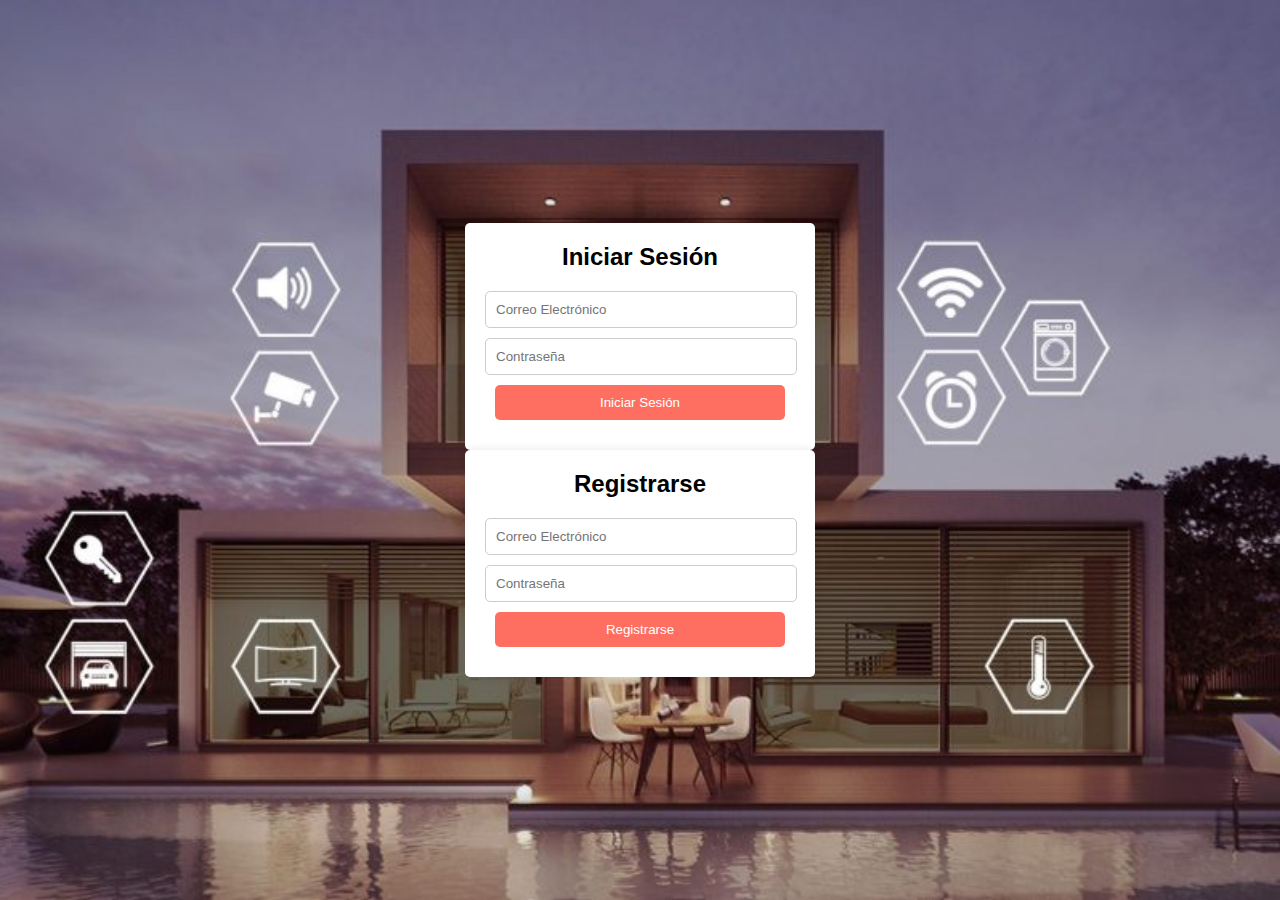
<file: index.html>
<!DOCTYPE html>
<html lang="es">
<head>
  <meta charset="UTF-8">
  <meta name="viewport" content="width=device-width, initial-scale=1.0">
  <title>Domótica360: Tu Hogar Conectado</title>
  <link rel="stylesheet" href="estiloindex.css">
</head>
<body>
  <header>
    <h1>Domótica360: Tu Hogar Conectado</h1>
    <div id="username"></div>
    <button id="logoutButton">Cerrar Sesión</button>
  </header>
  <div class="container">
    <div id="devices">
      <h2>Control de Dispositivos</h2>
      <div id="door">
        <h3>Puerta Principal</h3>
        <button id="openDoor" class="door-btn open">Abrir</button>
        <button id="closeDoor" class="door-btn close">Cerrar</button>
      </div>
      <div id="garage">
        <h3>Garaje</h3>
        <button id="openGarage" class="garage-btn open">Abrir</button>
        <button id="closeGarage" class="garage-btn close">Cerrar</button>
      </div>
      <div id="lights">
        <h3>Luces</h3>
        <div id="interiorLights">
          <h4>Luces de Interior</h4>
          <button id="toggleInteriorLights">Encender/Apagar</button>
        </div>
        <div id="kitchenLights">
          <h4>Cocina</h4>
          <button id="toggleKitchenLights">Encender/Apagar</button>
        </div>
        <div id="livingRoomLights">
          <h4>Sala</h4>
          <button id="toggleLivingRoomLights">Encender/Apagar</button>
        </div>
        <div id="exteriorLights">
          <h4>Luces de Exterior</h4>
          <button id="toggleExteriorLights">Encender/Apagar</button>
        </div>
      </div>
    </div>
  </div>

  <script src="scriptIndex.js"></script>
</body>
</html>
</file>
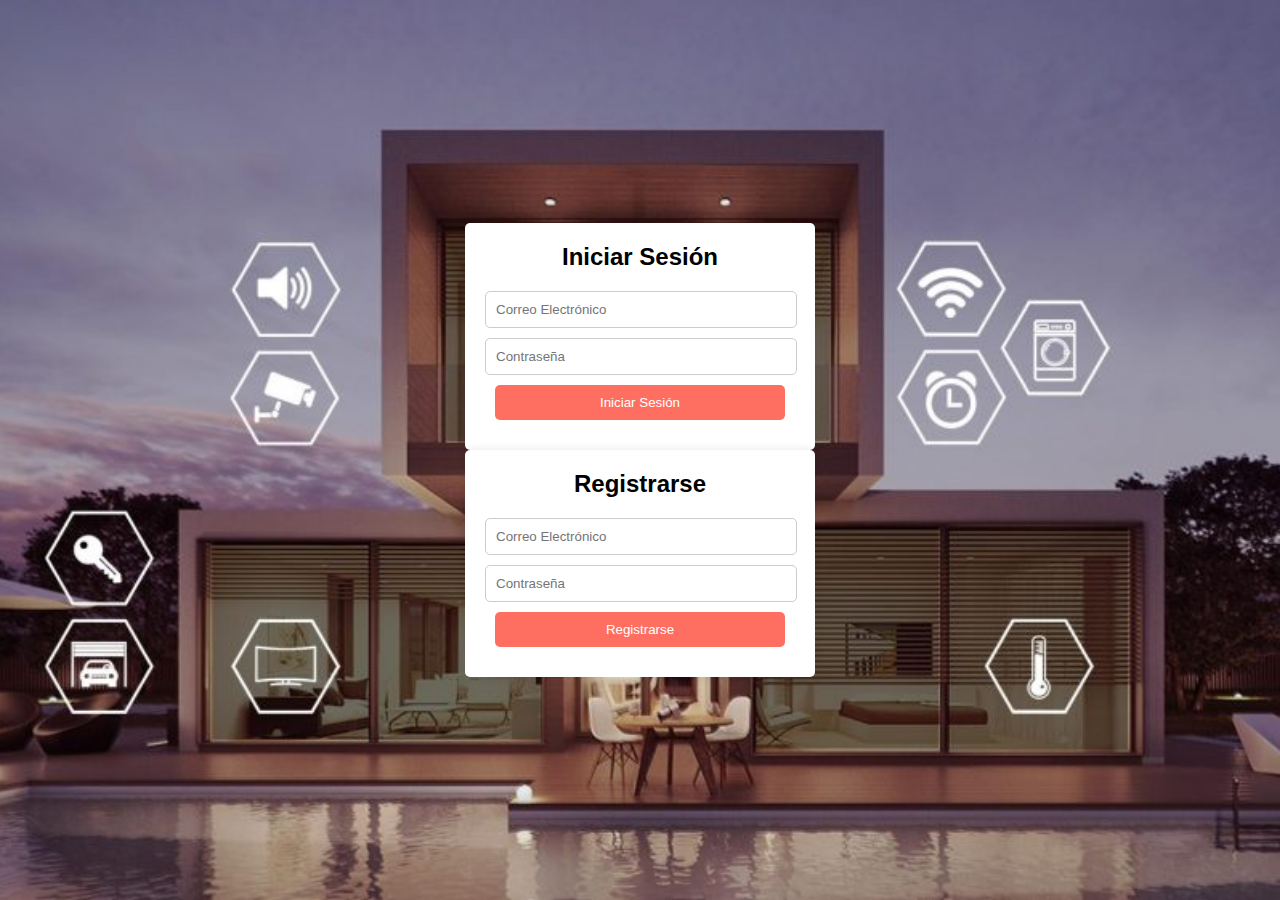
<file: login.html>
<!DOCTYPE html>
<html lang="es">
<head>
  <meta charset="UTF-8">
  <meta name="viewport" content="width=device-width, initial-scale=1.0">
  <title>Inicio de Sesión y Registro</title>
  <link rel="stylesheet" href="estilo.css">
</head>
<body>
  <div class="container">
    <form id="loginForm" class="form">
      <h2>Iniciar Sesión</h2>
      <input type="email" id="loginEmail" placeholder="Correo Electrónico" required>
      <input type="password" id="loginPassword" placeholder="Contraseña" required>
      <center>
      <button type="submit" src="index.html">Iniciar Sesión</button>
    </center>
    </form>

    <form id="registerForm" class="form">
      <h2>Registrarse</h2>
      <input type="email" id="registerEmail" placeholder="Correo Electrónico" required>
      <input type="password" id="registerPassword" placeholder="Contraseña" required>
      <center>
      <button type="submit">Registrarse</button>
    </center>
    </form>
  </div>

  <script src="script.js"></script>
</body>
</html>
</file>
<file: estiloindex.css>
body {
    font-family: Arial, sans-serif;
    margin: 0;
    padding: 0;
    background-image: url("1617294391_993893_1617294496_noticia_normal.jpg");
    background-size: cover; /* La imagen cubrirá todo el fondo */
    background-repeat: no-repeat; /* Evita que la imagen se repita */
}
  
.container {
    max-width: 800px;
    margin: 0 auto;
    padding: 20px;
}
  
header {
    background-color: #4b6cb7; /* Color de fondo del encabezado */
    color: #fff;
    padding: 10px 20px;
    display: flex;
    justify-content: space-between;
    align-items: center;
}
  
#username {
    margin-right: 20px;
}
  
#devices {
    background-color: #fff; /* Color de fondo del área de dispositivos */
    padding: 20px;
    border-radius: 5px;
    box-shadow: 0px 0px 10px rgba(0, 0, 0, 0.1);
}
  
h2 {
    text-align: center;
}
  
#devices div {
    margin-bottom: 20px;
}
  
#devices h3 {
    margin-top: 0;
}
  
button {
    display: block;
    width: 100%;
    padding: 10px;
    border: none;
    border-radius: 5px;
    cursor: pointer;
    background-color: #ff6f61; /* Color de fondo de los botones */
    color: #fff; /* Color del texto de los botones */
    margin-bottom: 10px; /* Espaciado entre botones */
}
  
button:hover {
    opacity: 0.8;
}

button#logoutButton {
    background-color: #dc3545; /* Color de fondo del botón */
    color: #fff; /* Color del texto del botón */
    border: none;
    border-radius: 5px;
    padding: 4px 8px; /* Ajustar el espaciado interno del botón */
    cursor: pointer;
    transition: background-color 0.3s ease; /* Transición suave para el cambio de color */
    font-size: 14px; /* Tamaño de fuente */
    max-width: 180px; /* Establecer un ancho máximo para el botón */
}
button#logoutButton:hover {
    background-color: #c82333; /* Color de fondo del botón al pasar el mouse */
}

/* Estilos para pantallas pequeñas */
@media only screen and (max-width: 600px) {
    button {
        width: 100%; /* Los botones ocupan todo el ancho en pantallas pequeñas */
    }
}
</file>
<file: estilo.css>
body {
    font-family: Arial, sans-serif;
    margin: 0;
    padding: 0;
    display: flex;
    justify-content: center;
    align-items: center;
    height: 100vh;
    background-image: url("CASA-INTELIGENTE-1-1024x561-1.jpg");
    background-size: cover; /* La imagen cubrirá todo el fondo */
    background-repeat: no-repeat; /* Evita que la imagen se repita */
    background-position: center; /* Centra la imagen en el fondo */
}
  
.container {
    width: 350px; /* Aumentar el ancho del contenedor */
}
  
.form {
    background-color: #fff; /* Color de fondo del formulario */
    padding: 20px;
    border-radius: 5px;
    box-shadow: 0px 0px 10px rgba(0, 0, 0, 0.1);
}
  
h2 {
    text-align: center; /* Centrar el título del formulario */
    margin-top: 0;
}
  
input[type="email"],
input[type="password"],
button {
    display: block;
    width: calc(100% - 20px); /* Ajustar el ancho de los campos de entrada y botones */
    margin-bottom: 10px;
    padding: 10px;
    border: none;
    border-radius: 5px;
}
  
input[type="email"],
input[type="password"] {
    border: 1px solid #ccc; /* Color del borde para los campos de entrada */
}
  
button {
    background-color: #ff6f61; /* Color de fondo de los botones */
    color: #fff; /* Color del texto de los botones */
    cursor: pointer;
}
  
button:hover {
    opacity: 0.8; /* Cambiar la opacidad al pasar el mouse para indicar interactividad */
}
</file>
